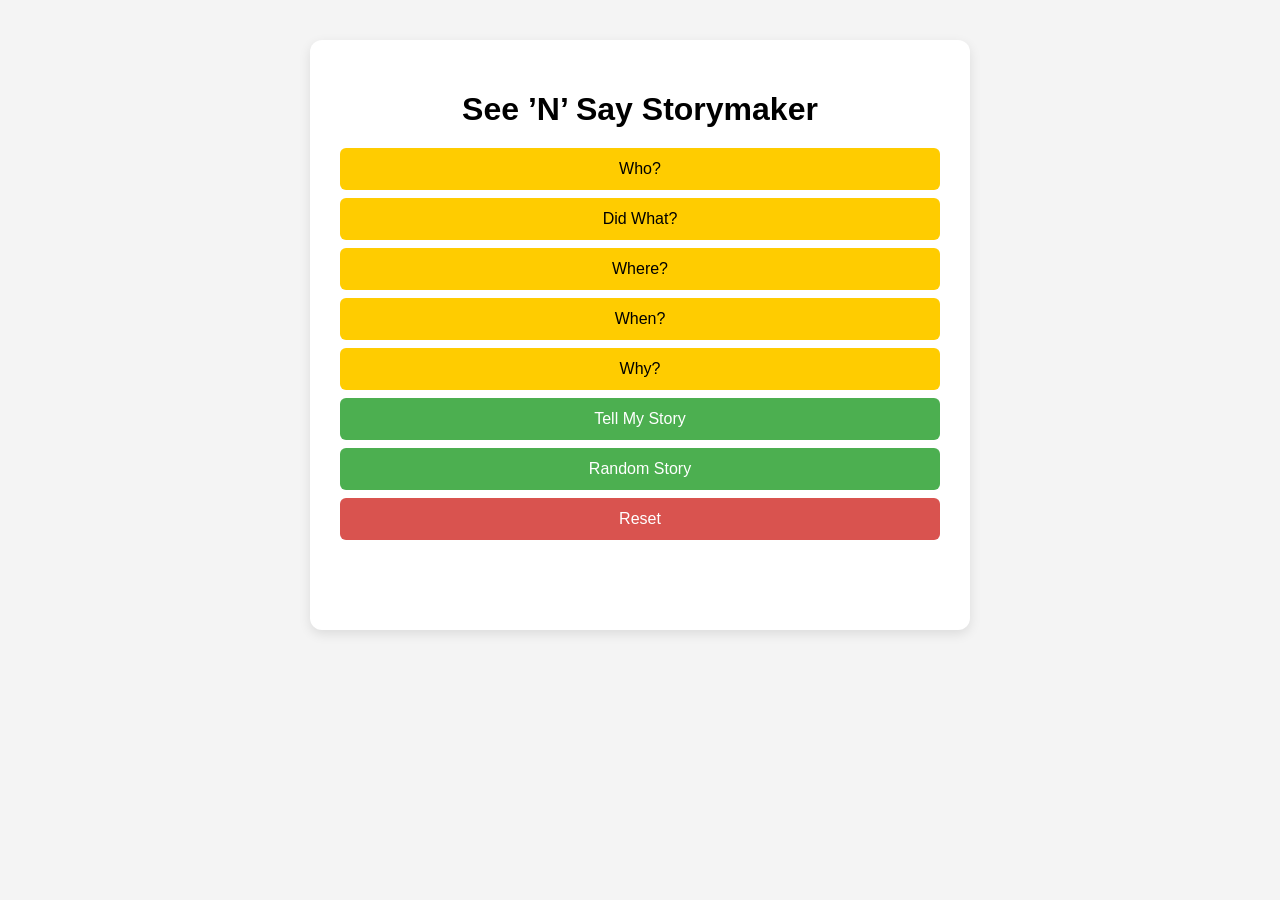
<file: Assignment-1/index.html>
<!DOCTYPE html>
<html lang="en">
<head>
    <meta charset="UTF-8">
    <title>See ’N’ Say Storymaker</title>
    <link rel="stylesheet" href="css/styles.css">
</head>
<body>

    <main class="storymaker">
        <h1>See ’N’ Say Storymaker</h1>

        <div class="controls">
            <button id="whoBtn">Who?</button>
            <button id="whatBtn">Did What?</button>
            <button id="whereBtn">Where?</button>
            <button id="whenBtn">When?</button>
            <button id="whyBtn">Why?</button>
        </div>

        <div class="actions">
            <button id="tellStoryBtn">Tell My Story</button>
            <button id="randomStoryBtn">Random Story</button>
            <button id="resetBtn">Reset</button>
        </div>

        <section id="storyOutput" aria-live="polite"></section>
    </main>

    <script src="js/script.js"></script>
</body>
</html>
</file>
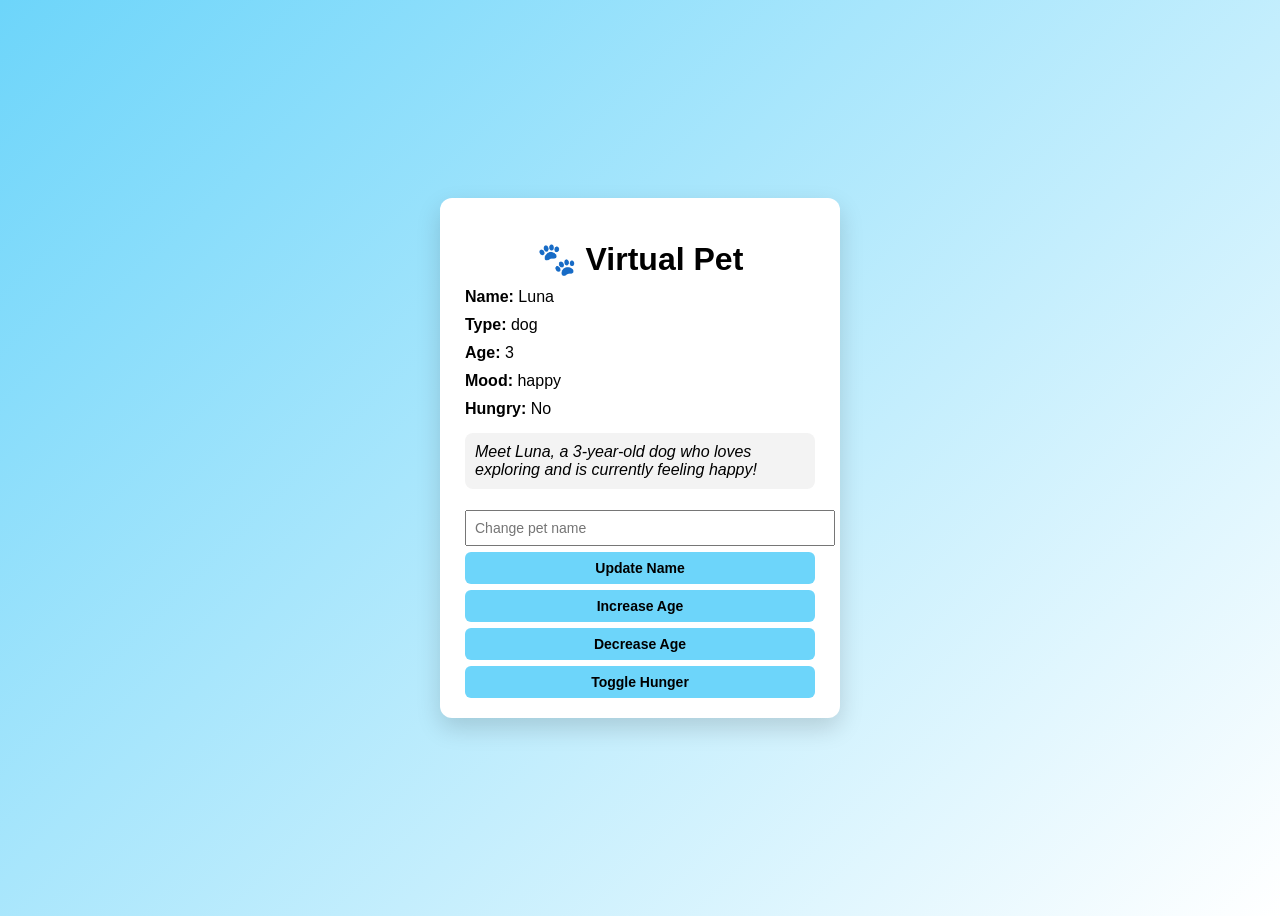
<file: Lab 1/index.html>
<!DOCTYPE html>
<html lang="en">
<head>
  <meta charset="UTF-8">
  <title>Virtual Pet Generator</title>
  <style>
    body {
      font-family: Arial, sans-serif;
      background: linear-gradient(135deg, #6dd5fa, #ffffff);
      min-height: 100vh;
      display: flex;
      justify-content: center;
      align-items: center;
    }

    .pet-card {
      background: white;
      padding: 20px 25px;
      border-radius: 12px;
      width: 350px;
      box-shadow: 0 10px 25px rgba(0, 0, 0, 0.15);
    }

    h1 {
      text-align: center;
      margin-bottom: 10px;
    }

    .pet-info {
      margin: 10px 0;
      font-size: 16px;
    }

    .controls {
      margin-top: 15px;
    }

    .controls input,
    .controls button {
      width: 100%;
      margin-top: 6px;
      padding: 8px;
      font-size: 14px;
    }

    button {
      cursor: pointer;
      border: none;
      border-radius: 6px;
      background: #6dd5fa;
      font-weight: bold;
    }

    button:hover {
      background: #4fc3e8;
    }

    .description {
      margin-top: 15px;
      padding: 10px;
      background: #f3f3f3;
      border-radius: 8px;
      font-style: italic;
    }
  </style>
</head>
<body>

  <div class="pet-card">
    <h1>🐾 Virtual Pet</h1>

    <div class="pet-info"><strong>Name:</strong> <span id="petName"></span></div>
    <div class="pet-info"><strong>Type:</strong> <span id="petType"></span></div>
    <div class="pet-info"><strong>Age:</strong> <span id="petAge"></span></div>
    <div class="pet-info"><strong>Mood:</strong> <span id="petMood"></span></div>
    <div class="pet-info"><strong>Hungry:</strong> <span id="petHungry"></span></div>

    <div class="description" id="petDescription"></div>

    <div class="controls">
      <input type="text" id="nameInput" placeholder="Change pet name">
      <button onclick="changeName()">Update Name</button>

      <button onclick="increaseAge()">Increase Age</button>
      <button onclick="decreaseAge()">Decrease Age</button>

      <button onclick="toggleHunger()">Toggle Hunger</button>
    </div>
  </div>

  <script>
    // 1. Declare and Initialize Variables
    let petName = "Luna";
    let petType = "";
    let petAge = 0;
    let isHungry = false;
    let favoriteActivities = ["playing", "sleeping", "exploring", "flying"];
    let mood = "";

    // 2. Generate Random Values
    const petTypes = ["dog", "cat", "dragon", "hamster"];
    const moods = ["happy", "sleepy", "excited", "grumpy"];

    petType = petTypes[Math.floor(Math.random() * petTypes.length)];
    petAge = Math.floor(Math.random() * 10);
    mood = moods[Math.floor(Math.random() * moods.length)];

    // Display everything
    function updateDisplay() {
      document.getElementById("petName").textContent = petName;
      document.getElementById("petType").textContent = petType;
      document.getElementById("petAge").textContent = petAge;
      document.getElementById("petMood").textContent = mood;
      document.getElementById("petHungry").textContent = isHungry ? "Yes" : "No";

      const activity = favoriteActivities[Math.floor(Math.random() * favoriteActivities.length)];

      // 5. Fun Pet Description
      document.getElementById("petDescription").textContent =
        "Meet " + petName + ", a " + petAge + "-year-old " + petType +
        " who loves " + activity +
        " and is currently feeling " + mood + "!";
    }

    // 3. User Interaction Functions
    function changeName() {
      const input = document.getElementById("nameInput").value;
      if (input.trim() !== "") {
        petName = input;
        updateDisplay();
      }
    }

    function increaseAge() {
      petAge += 1;
      updateDisplay();
    }

    function decreaseAge() {
      if (petAge > 0) {
        petAge -= 1;
      }
      updateDisplay();
    }

    function toggleHunger() {
      isHungry = !isHungry;
      updateDisplay();
    }

    // Initial render
    updateDisplay();
  </script>


</body>
</html>
</file>
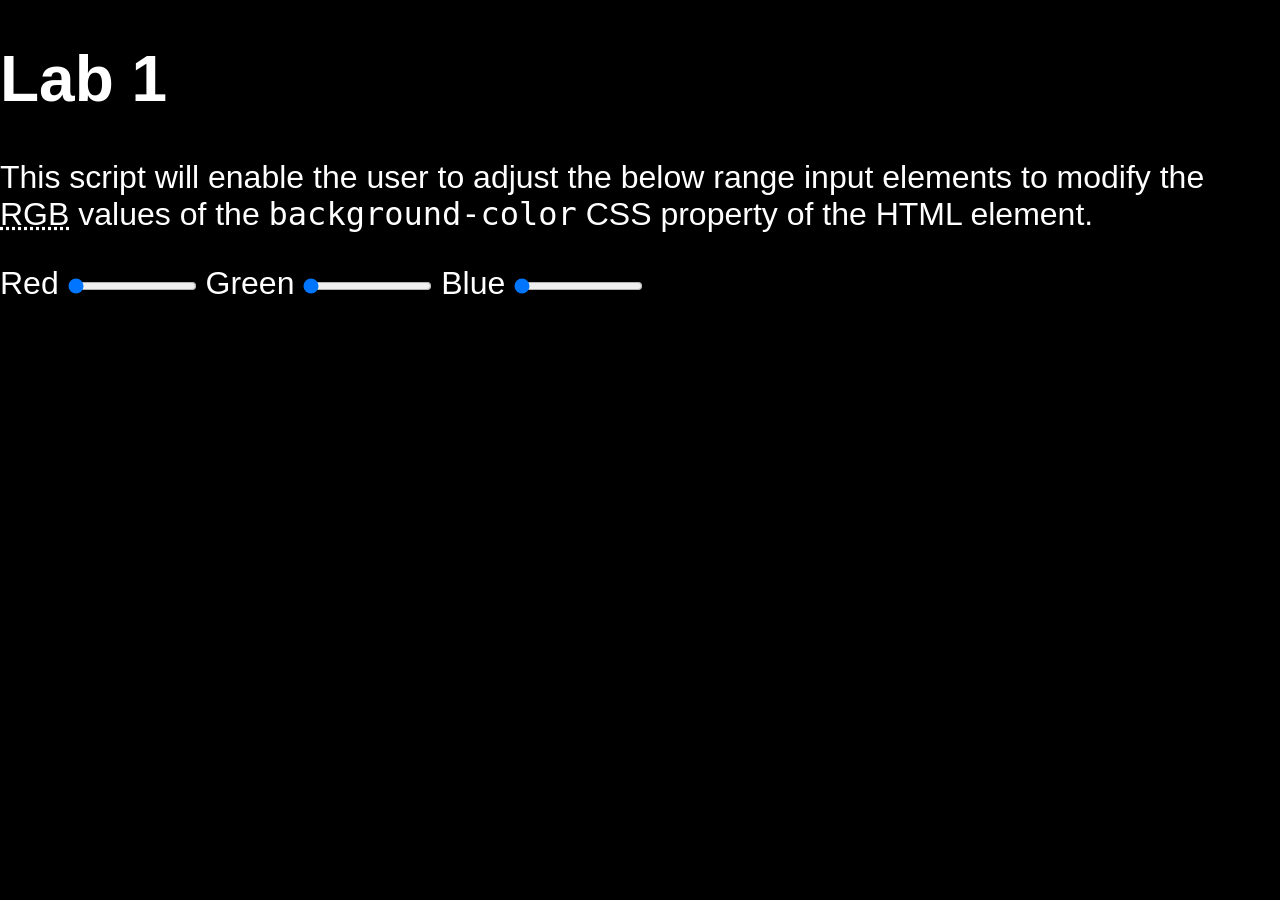
<file: lab-2/index.html>
<!DOCTYPE html>
<html lang="en">
<head>
	<meta charset="utf-8" />
	<title>Lab 5 | COMP1073 Client-Side JavaScript</title>
	<link href="css/normalize.css" rel="stylesheet" />
	<link href="css/styles.css" rel="stylesheet" />
	<script src="js/page-color-changer.js"></script>
</head>
<body>
	<h1>Lab 1</h1>
	<p>This script will enable the user to adjust the below range input elements to modify the <abbr title="Red, Green, Blue">RGB</abbr> values of the <code>background-color</code> CSS property of the HTML element.</p>
	<label for="red">Red</label>
	<input id="red" type="range" min="0" max="255" value="0" />
	<label for="green">Green</label>
	<input id="green" type="range" min="0" max="255" value="0" />
	<label for="blue">Blue</label>
	<input id="blue" type="range" min="0" max="255" value="0" />
</body>
</html>
</file>
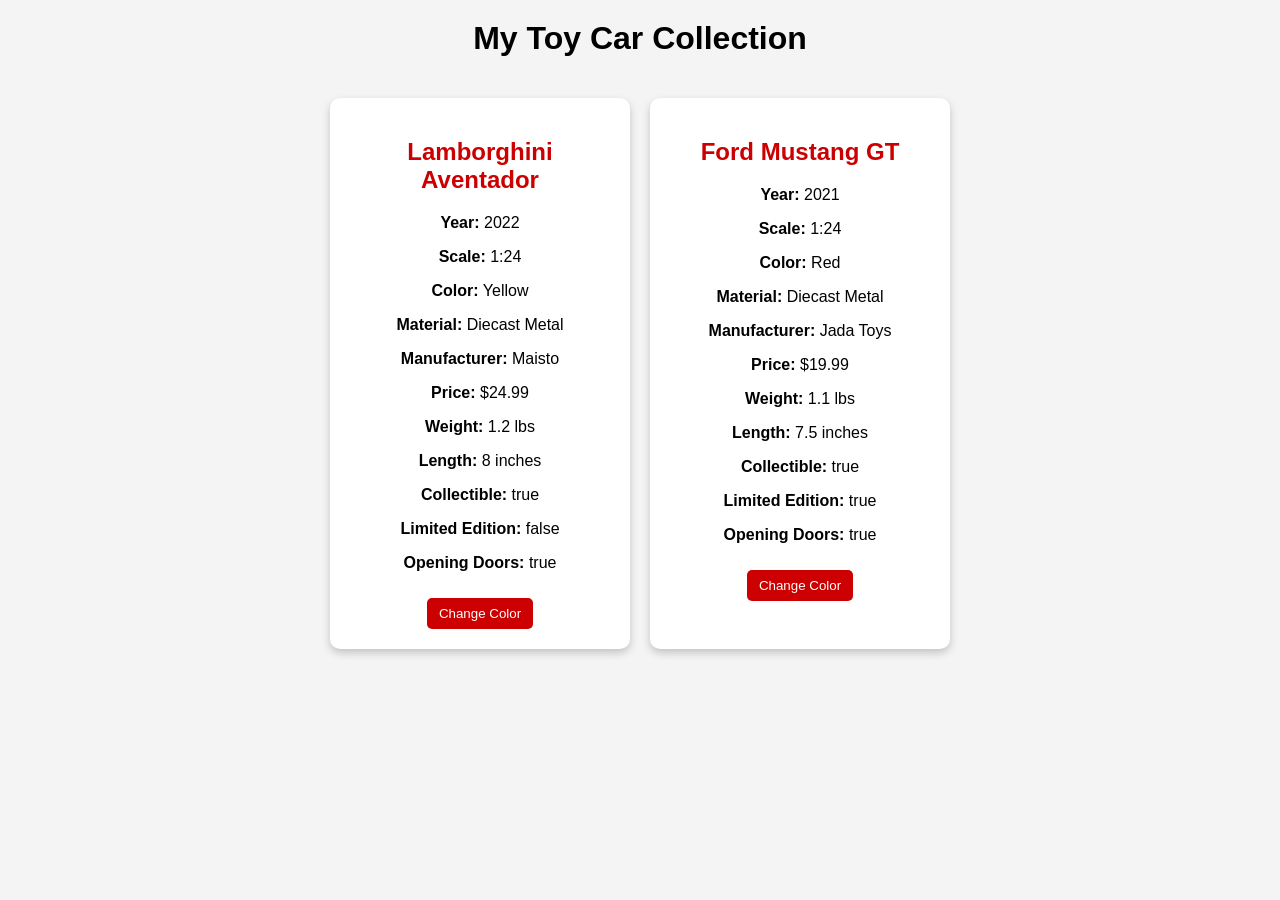
<file: lab-3/index.html>
<!DOCTYPE html>
<html lang="en">

<head>
    <meta charset="UTF-8">
    <title>Toy Car Collection</title>
    <link rel="stylesheet" href="style.css">
</head>

<body>

    <h1>My Toy Car Collection</h1>

    <div id="carContainer"></div>

    <script src="script.js"></script>

</body>

</html>
</file>
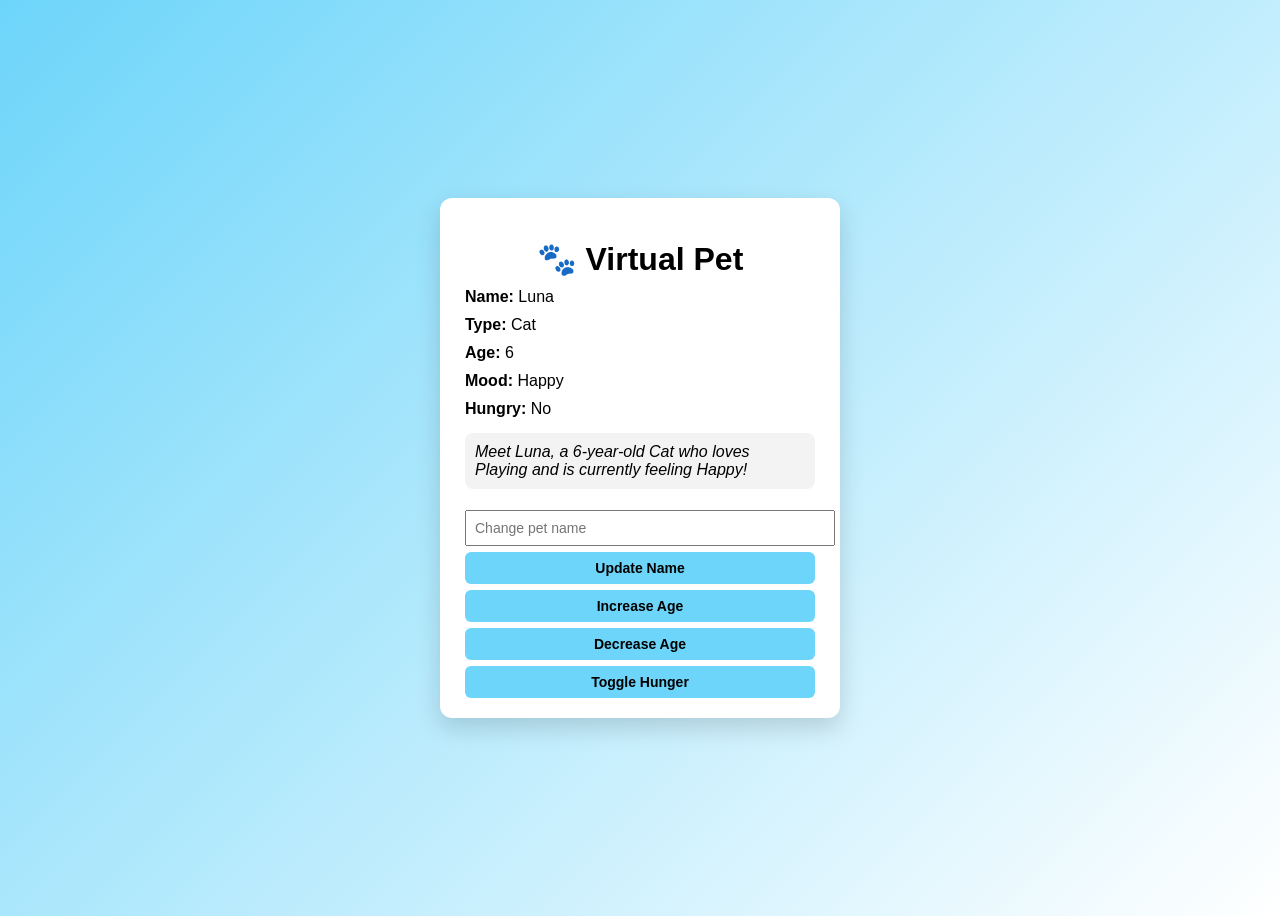
<file: Lab_1/index.html>
<!DOCTYPE html>
<html lang="en">
<head>
  <meta charset="UTF-8">
  <title>Virtual Pet Generator</title>
  <style>
    body {
      font-family: Arial, sans-serif;
      background: linear-gradient(135deg, #6dd5fa, #ffffff);
      min-height: 100vh;
      display: flex;
      justify-content: center;
      align-items: center;
    }

    .pet-card {
      background: white;
      padding: 20px 25px;
      border-radius: 12px;
      width: 350px;
      box-shadow: 0 10px 25px rgba(0, 0, 0, 0.15);
    }

    h1 {
      text-align: center;
      margin-bottom: 10px;
    }

    .pet-info {
      margin: 10px 0;
      font-size: 16px;
    }

    .controls {
      margin-top: 15px;
    }

    .controls input,
    .controls button {
      width: 100%;
      margin-top: 6px;
      padding: 8px;
      font-size: 14px;
    }

    button {
      cursor: pointer;
      border: none;
      border-radius: 6px;
      background: #6dd5fa;
      font-weight: bold;
    }

    button:hover {
      background: #4fc3e8;
    }

    .description {
      margin-top: 15px;
      padding: 10px;
      background: #f3f3f3;
      border-radius: 8px;
      font-style: italic;
    }
  </style>
</head>
<body>

  <div class="pet-card">
    <h1>🐾 Virtual Pet</h1>

    <div class="pet-info"><strong>Name:</strong> <span id="petName"></span></div>
    <div class="pet-info"><strong>Type:</strong> <span id="petType"></span></div>
    <div class="pet-info"><strong>Age:</strong> <span id="petAge"></span></div>
    <div class="pet-info"><strong>Mood:</strong> <span id="petMood"></span></div>
    <div class="pet-info"><strong>Hungry:</strong> <span id="petHungry"></span></div>

    <div class="description" id="petDescription"></div>

    <div class="controls">
      <input type="text" id="nameInput" placeholder="Change pet name">
      <button onclick="changeName()">Update Name</button>

      <button onclick="increaseAge()">Increase Age</button>
      <button onclick="decreaseAge()">Decrease Age</button>

      <button onclick="toggleHunger()">Toggle Hunger</button>
    </div>
  </div>

  <script>
    // 1. Declare and Initialize Variables
    let petName = "Luna";
    let petType = "";
    let petAge = 0;
    let isHungry = false;
    let favoriteActivities = ["Playing", "Sleeping", "Exploring", "Flying"];
    let mood = "";

    // 2. Generate Random Values
    const petTypes = ["Dog", "Cat", "Dragon", "Hamster"];
    const moods = ["Happy", "Sleepy", "Excited", "Grumpy"];

    petType = petTypes[Math.floor(Math.random() * petTypes.length)];
    petAge = Math.floor(Math.random() * 10);
    mood = moods[Math.floor(Math.random() * moods.length)];

    // Display everything
    function updateDisplay() {
      document.getElementById("petName").textContent = petName;
      document.getElementById("petType").textContent = petType;
      document.getElementById("petAge").textContent = petAge;
      document.getElementById("petMood").textContent = mood;
      document.getElementById("petHungry").textContent = isHungry ? "Yes" : "No";

      const activity = favoriteActivities[Math.floor(Math.random() * favoriteActivities.length)];

      // 5. Fun Pet Description
      document.getElementById("petDescription").textContent =
        "Meet " + petName + ", a " + petAge + "-year-old " + petType +
        " who loves " + activity +
        " and is currently feeling " + mood + "!";
    }

    // 3. User Interaction Functions
    function changeName() {
      const input = document.getElementById("nameInput").value;
      if (input.trim() !== "") {
        petName = input;
        updateDisplay();
      }
    }

    function increaseAge() {
      petAge += 1;
      updateDisplay();
    }

    function decreaseAge() {
      if (petAge > 0) {
        petAge -= 1;
      }
      updateDisplay();
    }

    function toggleHunger() {
      isHungry = !isHungry;
      updateDisplay();
    }

    // Initial render
    updateDisplay();
  </script>

</body>
</html>
</file>
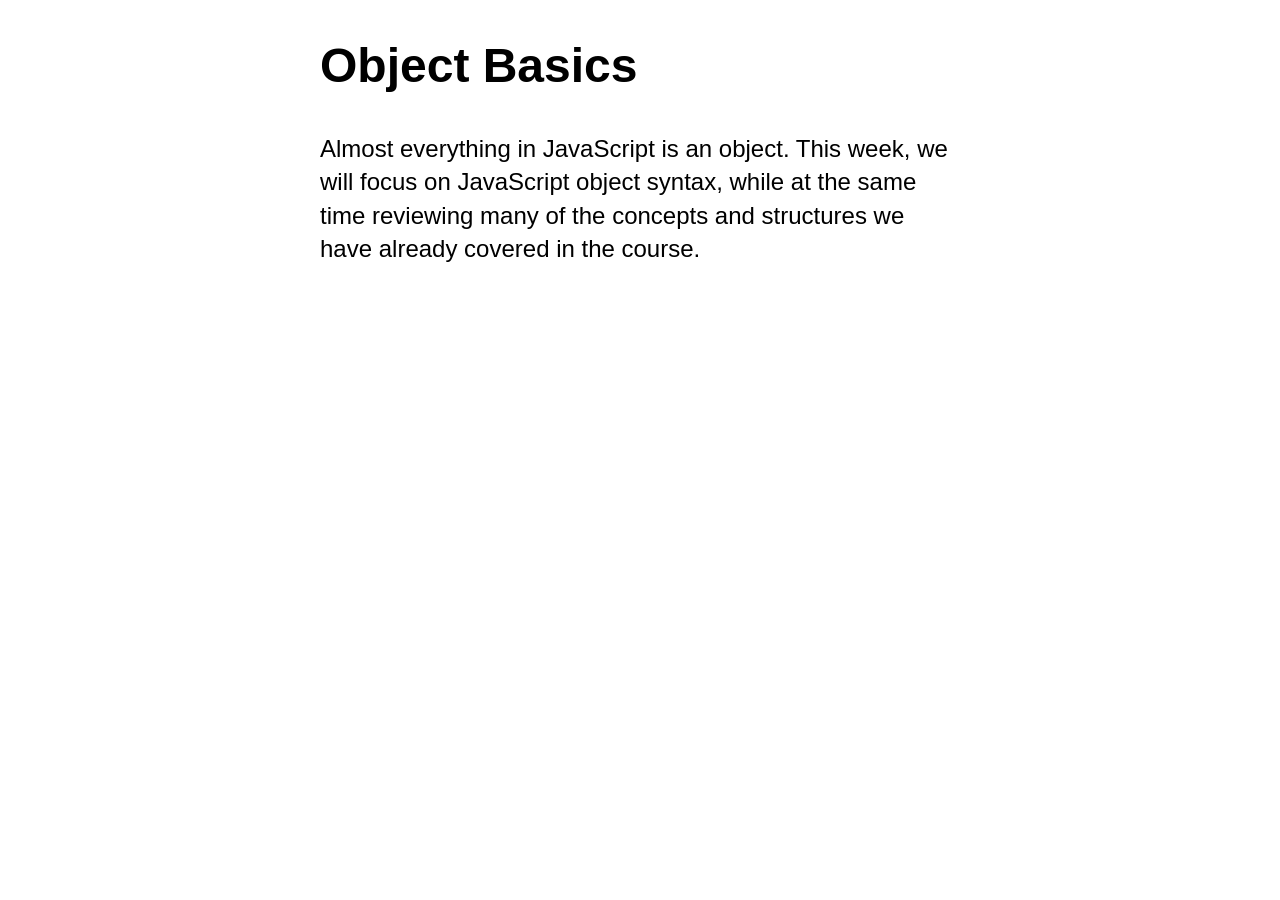
<file: lesson-8/index.html>
<!DOCTYPE html>
<html lang="en">
<head>
	<meta charset="utf-8" />
	<title>Object Basics | COMP1073 Client-Side JavaScript</title>
	<meta name="viewport" content="width=device-width, initial-scale=1.0" />
	<link href="css/normalize.css" rel="stylesheet" />
	<link href="css/styles.css" rel="stylesheet" />
	<script src="js/objects.js" defer></script>
</head>

<body>
	<h1>Object Basics</h1>
	<p>Almost everything in JavaScript is an object. This week, we will focus on JavaScript object syntax, while at the same time reviewing many of the concepts and structures we have already covered in the course.</p>
	<p id="output"></p>
</body>
</html>
</file>
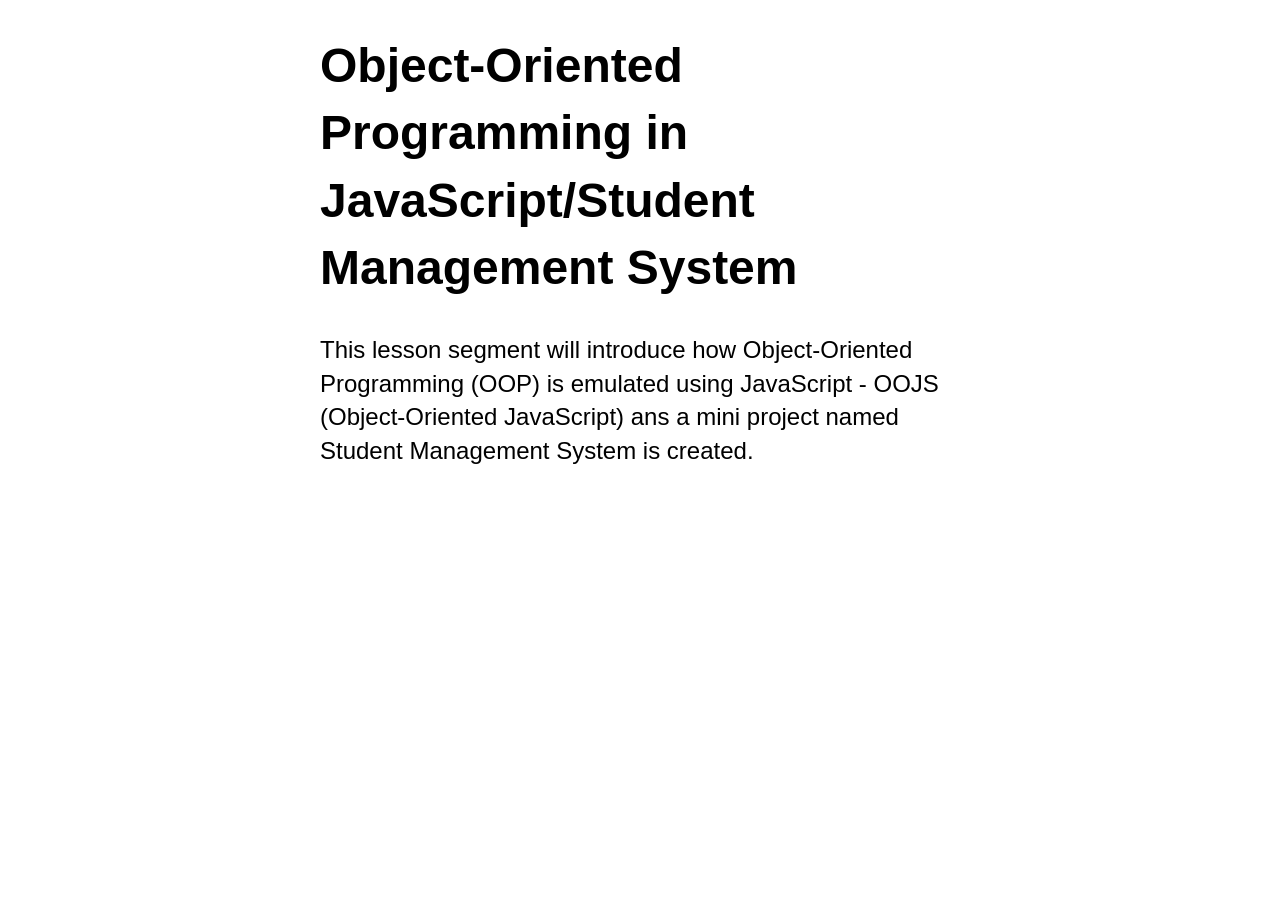
<file: lesson-8/schoolManagement.html>
<!DOCTYPE html>
<html lang="en">
<head>
	<meta charset="utf-8" />
	<title>Object-Oriented Programming | COMP1073 Client-Side JavaScript</title>
	<meta name="viewport" content="width=device-width, initial-scale=1.0" />
	<link href="css/normalize.css" rel="stylesheet" />
	<link href="css/styles.css" rel="stylesheet" />
	<script src="js/schoolManagement.js" defer></script>
</head>

<body>
	<h1>Object-Oriented Programming in JavaScript/Student Management System</h1>
	<p>This lesson segment will introduce how Object-Oriented Programming (OOP) is emulated using JavaScript - OOJS (Object-Oriented JavaScript) ans a mini project named Student Management System is created.</p>
	<p id="output"></p>
</body>
</html>
</file>
<file: Assignment-1/css/styles.css>
body {
    font-family: Arial, Helvetica, sans-serif;
    background: #f4f4f4;
    text-align: center;
}

.storymaker {
    background: #fff;
    max-width: 600px;
    margin: 40px auto;
    padding: 30px;
    border-radius: 12px;
    box-shadow: 0 4px 12px rgba(0,0,0,0.1);
}

h1 {
    margin-bottom: 20px;
}

.controls button,
.actions button {
    display: block;
    width: 100%;
    padding: 12px;
    margin: 8px 0;
    font-size: 1rem;
    cursor: pointer;
}

.controls button {
    background-color: #ffcc00;
    border: none;
    border-radius: 6px;
}

.actions button {
    background-color: #4CAF50;
    color: #fff;
    border: none;
    border-radius: 6px;
}

#resetBtn {
    background-color: #d9534f;
}

#storyOutput {
    margin-top: 20px;
    font-size: 1.2rem;
    min-height: 40px;
}
</file>
<file: lab-2/css/styles.css>
@charset "utf-8";
html {
	font-family: sans-serif;
	font-size: 200%;
	background-color: rgb(0,0,0);
	color: rgb(255,255,255);
	transition-property: background-color;
	transition-duration: 0.25s;
}
</file>
<file: lab-3/style.css>
body {
    font-family: Arial, Helvetica, sans-serif;
    background: #f4f4f4;
    text-align: center;
}

h1 {
    margin-top: 20px;
}

#carContainer {
    display: flex;
    justify-content: center;
    gap: 20px;
    flex-wrap: wrap;
    padding: 20px;
}

.carCard {
    background: white;
    padding: 20px;
    border-radius: 10px;
    width: 260px;
    box-shadow: 0 4px 8px rgba(0,0,0,0.2);
}

.carCard h2 {
    color: #cc0000;
}

button {
    margin-top: 10px;
    padding: 8px 12px;
    border: none;
    background: #cc0000;
    color: white;
    border-radius: 5px;
    cursor: pointer;
}

button:hover {
    background: #990000;
}
</file>
<file: lesson-8/css/styles.css>
/* Page Styles */
@charset "utf-8";
body {
	font-family: sans-serif;
	font-size: 150%;
	line-height: 1.4;
	width: 640px;
	margin-left: auto;
	margin-right: auto;
	/* transition: all 1s; */
}
</file>
